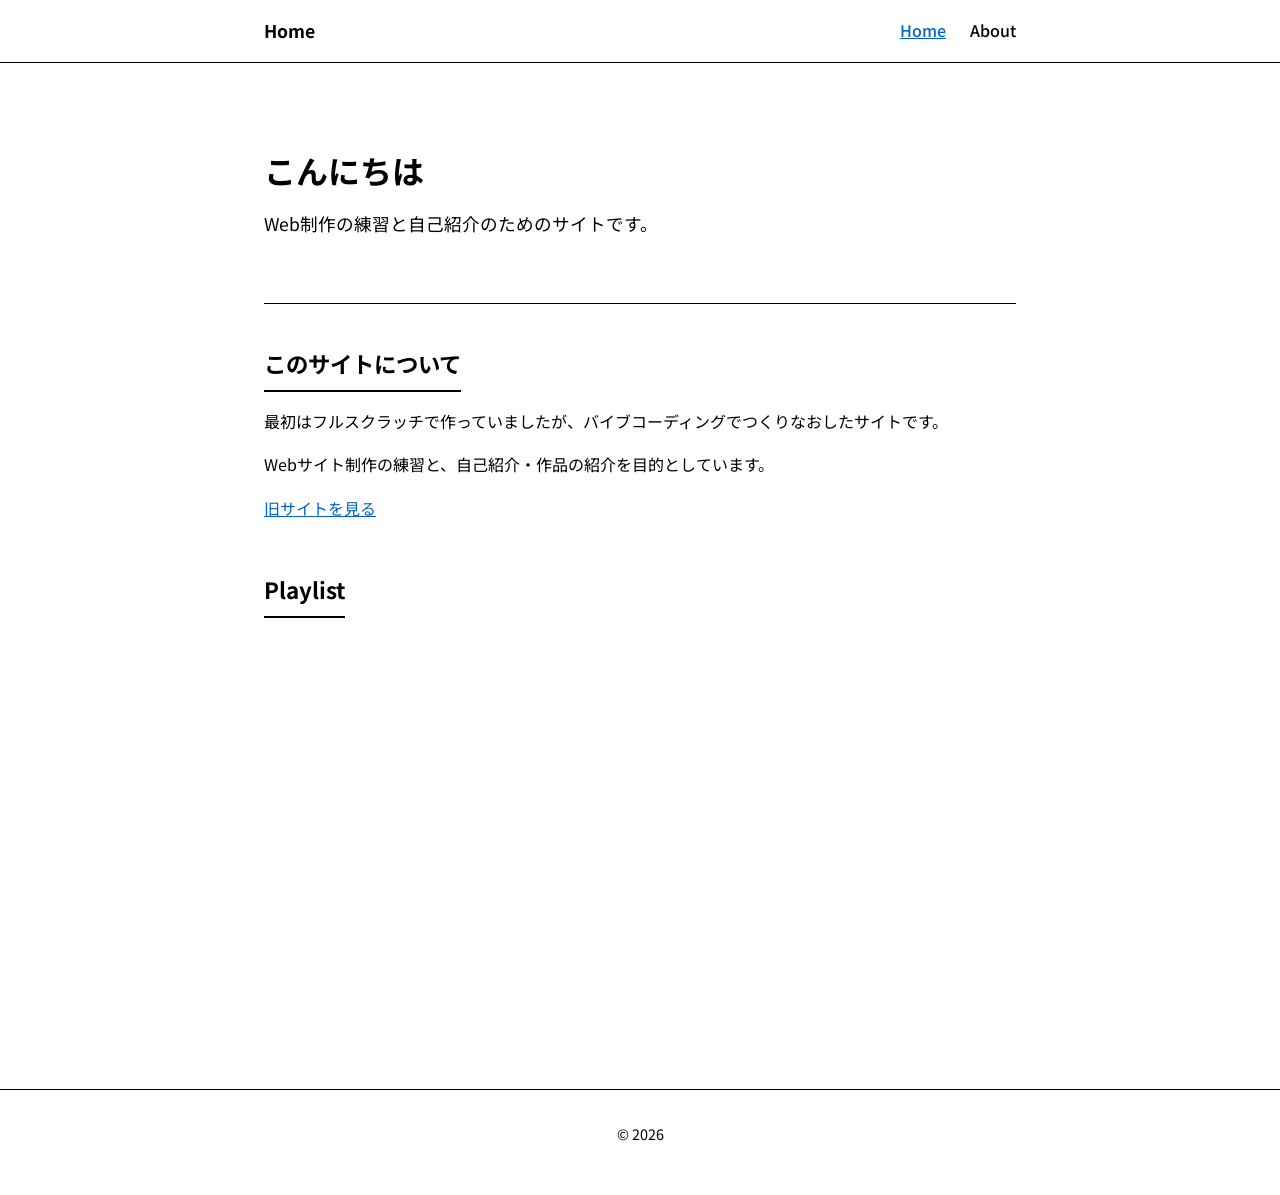
<file: index.html>
<!DOCTYPE html>
<html lang="ja">
<head>
  <meta charset="UTF-8">
  <meta name="viewport" content="width=device-width, initial-scale=1.0">
  <meta name="description" content="自己紹介サイト">
  <title>Home</title>
  <link rel="stylesheet" href="assets/css/style.css">
  <link rel="preconnect" href="https://fonts.googleapis.com">
  <link href="https://fonts.googleapis.com/css2?family=Noto+Sans+JP:wght@400;500;700&display=swap" rel="stylesheet">
</head>
<body>
  <header class="header">
    <nav class="nav">
      <a href="index.html" class="logo">Home</a>
      <button class="burger" aria-label="メニュー" aria-expanded="false">
        <span></span><span></span><span></span>
      </button>
      <ul class="nav-links">
        <li><a href="index.html" class="active">Home</a></li>
        <li><a href="aboutme.html">About</a></li>
      </ul>
    </nav>
  </header>

  <main>
    <section class="hero">
      <h1>こんにちは</h1>
      <p class="subtitle">Web制作の練習と自己紹介のためのサイトです。</p>
    </section>

    <section class="about-site">
      <h2>このサイトについて</h2>
      <p>最初はフルスクラッチで作っていましたが、バイブコーディングでつくりなおしたサイトです。</p>
      <p>Webサイト制作の練習と、自己紹介・作品の紹介を目的としています。</p>
      <p><a href="https://makeinu7031.github.io/webmake/" target="_blank" rel="noopener noreferrer">旧サイトを見る</a></p>
    </section>

    <section class="spotify">
      <h2>Playlist</h2>
      <iframe style="border-radius:8px; max-width:100%;" src="https://open.spotify.com/embed/playlist/5fHJD5UDHjMvMLI7Vp2kry?utm_source=generator&theme=0" width="100%" height="352" frameBorder="0" allowfullscreen="" allow="autoplay; clipboard-write; encrypted-media; fullscreen; picture-in-picture" loading="lazy"></iframe>
    </section>
  </main>

  <footer>
    <p>&copy; 2026</p>
  </footer>

  <script src="assets/js/main.js"></script>
</body>
</html>
</file>
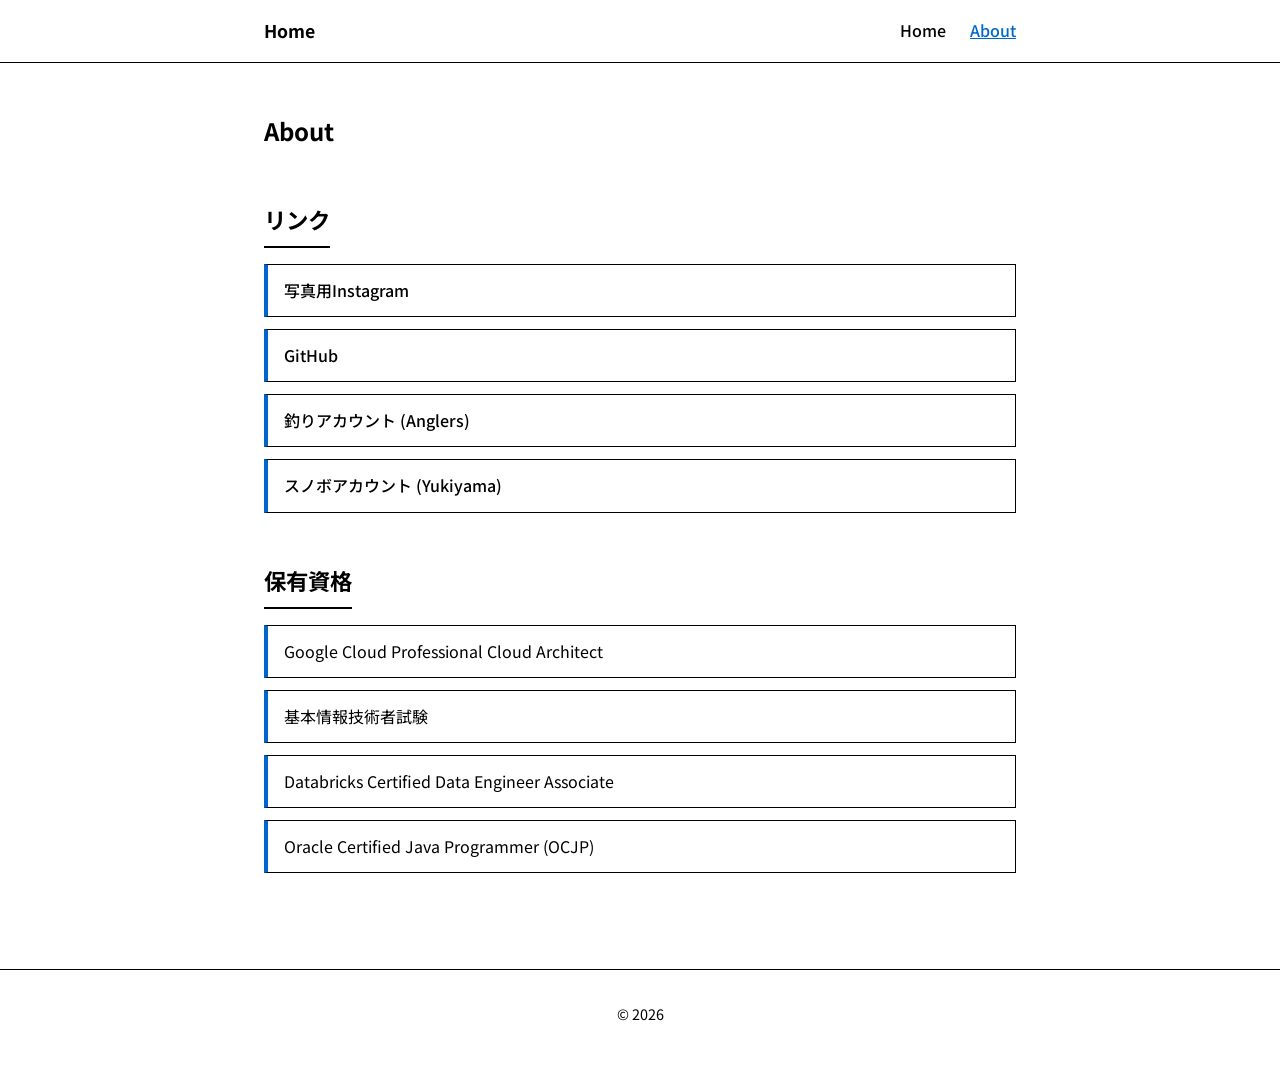
<file: aboutme.html>
<!DOCTYPE html>
<html lang="ja">
<head>
  <meta charset="UTF-8">
  <meta name="viewport" content="width=device-width, initial-scale=1.0">
  <title>About</title>
  <link rel="stylesheet" href="assets/css/style.css">
  <link href="https://fonts.googleapis.com/css2?family=Noto+Sans+JP:wght@400;500;700&display=swap" rel="stylesheet">
</head>
<body>
  <header class="header">
    <nav class="nav">
      <a href="index.html" class="logo">Home</a>
      <button class="burger" aria-label="メニュー" aria-expanded="false">
        <span></span><span></span><span></span>
      </button>
      <ul class="nav-links">
        <li><a href="index.html">Home</a></li>
        <li><a href="aboutme.html" class="active">About</a></li>
      </ul>
    </nav>
  </header>

  <main>
    <section>
      <h1>About</h1>
    </section>

    <section>
      <h2>リンク</h2>
      <ul class="link-list">
        <li><a href="https://www.instagram.com/panda.5278643/" target="_blank" rel="noopener noreferrer">写真用Instagram</a></li>
        <li><a href="https://github.com/makeinu7031/makeinu7031" target="_blank" rel="noopener noreferrer">GitHub</a></li>
        <li><a href="https://anglers.jp/users/1849272" target="_blank" rel="noopener noreferrer">釣りアカウント (Anglers)</a></li>
        <li><a href="https://app-api.yukiyama.biz/app/user?id=qAj7yvD50Md" target="_blank" rel="noopener noreferrer">スノボアカウント (Yukiyama)</a></li>
      </ul>
    </section>

    <section>
      <h2>保有資格</h2>
      <ul class="qual-list">
        <li>Google Cloud Professional Cloud Architect</li>
        <li>基本情報技術者試験</li>
        <li>Databricks Certified Data Engineer Associate</li>
        <li>Oracle Certified Java Programmer (OCJP)</li>
      </ul>
    </section>
  </main>

  <footer>
    <p>&copy; 2026</p>
  </footer>

  <script src="assets/js/main.js"></script>
</body>
</html>
</file>
<file: assets/css/style.css>
:root {
  --bg: #ffffff;
  --text: #000000;
  --border: #000000;
  --accent: #0066cc;
  --accent-hover: #004499;
}

* {
  margin: 0;
  padding: 0;
  box-sizing: border-box;
}

body {
  font-family: 'Noto Sans JP', -apple-system, BlinkMacSystemFont, sans-serif;
  background: var(--bg);
  color: var(--text);
  line-height: 1.7;
  min-height: 100vh;
  display: flex;
  flex-direction: column;
}

.header {
  border-bottom: 1px solid var(--border);
  background: #ffffff;
  position: sticky;
  top: 0;
  z-index: 100;
}

.nav {
  max-width: 800px;
  margin: 0 auto;
  padding: 1rem 1.5rem;
  display: flex;
  justify-content: space-between;
  align-items: center;
}

.logo {
  font-weight: 700;
  font-size: 1.1rem;
  color: var(--text);
  text-decoration: none;
}

.nav-links {
  display: flex;
  list-style: none;
  gap: 1.5rem;
}

.nav-links a {
  color: var(--text);
  text-decoration: none;
  font-weight: 500;
}

.nav-links a:hover,
.nav-links a.active {
  color: var(--accent);
  text-decoration: underline;
}

.burger {
  display: none;
  background: none;
  border: none;
  cursor: pointer;
  flex-direction: column;
  gap: 5px;
  padding: 8px;
}

.burger span {
  display: block;
  width: 24px;
  height: 2px;
  background: #000000;
  transition: 0.3s;
}

.burger.active span:nth-child(1) {
  transform: rotate(45deg) translate(5px, 5px);
}
.burger.active span:nth-child(2) {
  opacity: 0;
}
.burger.active span:nth-child(3) {
  transform: rotate(-45deg) translate(6px, -6px);
}

main {
  flex: 1;
  max-width: 800px;
  margin: 0 auto;
  padding: 3rem 1.5rem;
  width: 100%;
}

.hero {
  padding: 2rem 0 3rem;
  border-bottom: 1px solid var(--border);
  margin-bottom: 2.5rem;
}

.hero h1 {
  font-size: 2rem;
  font-weight: 700;
  margin-bottom: 0.75rem;
}

.subtitle {
  font-size: 1.1rem;
  color: var(--text);
}

section {
  margin-bottom: 3rem;
}

h1, h2 {
  font-weight: 700;
  margin-bottom: 1rem;
  color: #000000;
}

h2 {
  font-size: 1.4rem;
  padding-bottom: 0.5rem;
  border-bottom: 2px solid #000000;
  display: inline-block;
}

p {
  margin-bottom: 1rem;
  color: #000000;
}

a {
  color: var(--accent);
  text-decoration: underline;
}

a:hover {
  color: var(--accent-hover);
}

.link-list,
.qual-list {
  list-style: none;
  padding: 0;
}

.link-list li,
.qual-list li {
  margin-bottom: 0.75rem;
  padding: 0.75rem 1rem;
  background: #ffffff;
  border: 1px solid #000000;
  border-left: 4px solid var(--accent);
}

.link-list a {
  text-decoration: none;
  font-weight: 500;
  color: #000000;
}

.link-list a:hover {
  color: var(--accent);
  text-decoration: underline;
}

.spotify iframe {
  width: 100%;
  max-width: 100%;
  border: 0;
}

footer {
  text-align: center;
  padding: 2rem 1rem;
  border-top: 1px solid #000000;
  color: #000000;
  font-size: 0.9rem;
  margin-top: auto;
}

@media (max-width: 600px) {
  .burger {
    display: flex;
  }

  .nav-links {
    position: fixed;
    top: 60px;
    right: -100%;
    flex-direction: column;
    background: #ffffff;
    width: 70%;
    height: calc(100vh - 60px);
    padding: 2rem;
    transition: right 0.3s ease;
    border-left: 1px solid #000000;
    gap: 1.5rem;
  }

  .nav-links.open {
    right: 0;
  }

  .hero h1 {
    font-size: 1.6rem;
  }
}
</file>
